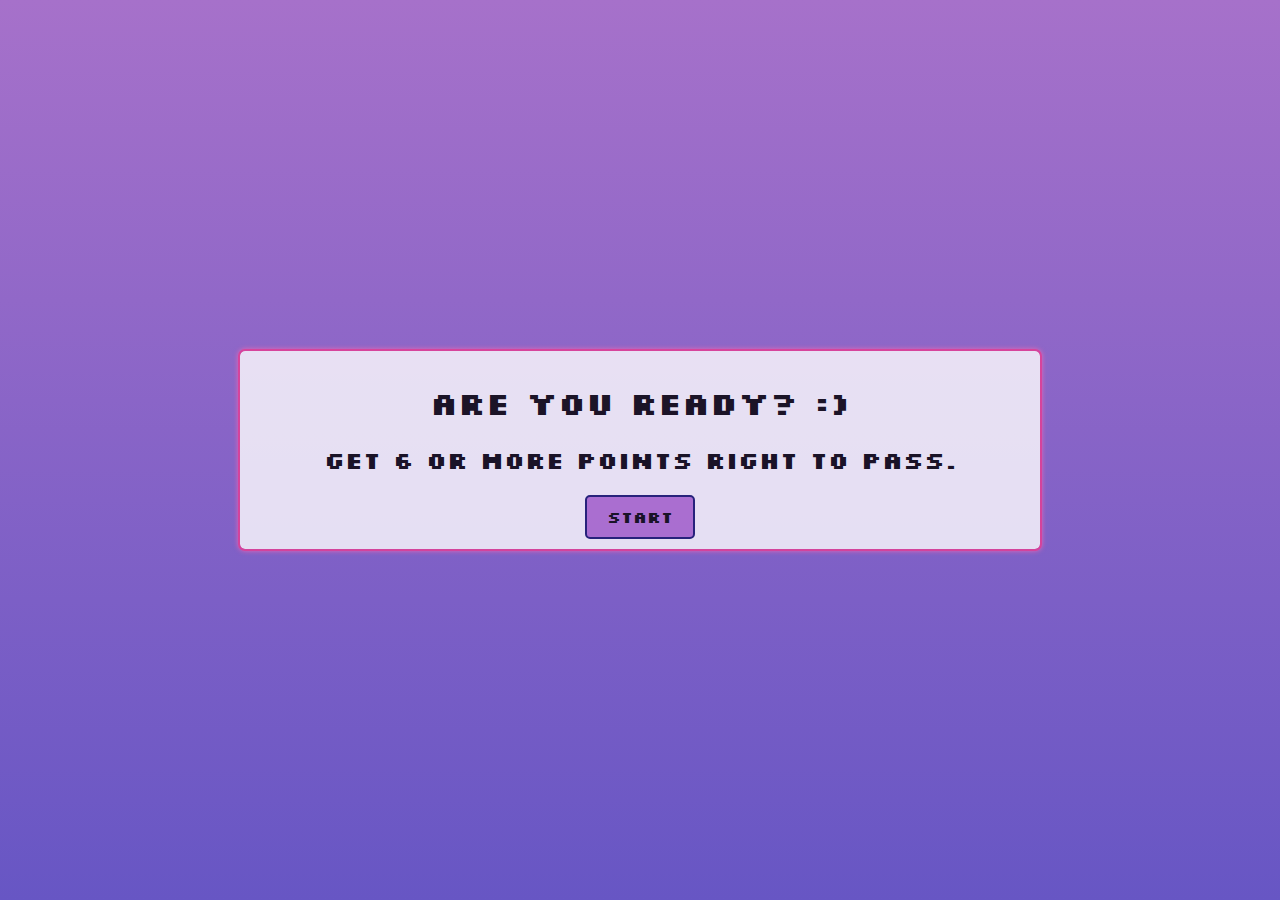
<file: index.html>
<!DOCTYPE html>
<html lang="en">

<head>
    <meta charset="UTF-8">
    <meta http-equiv="X-UA-Compatible" content="IE=edge">
    <meta name="viewport" content="width=device-width, initial-scale=1.0">
    <title>Quiz Time</title>
    <link rel="stylesheet" href="./style.css" />
    <script src="script.js" defer></script>
    <link rel="preconnect" href="https://fonts.googleapis.com">
    <link rel="preconnect" href="https://fonts.gstatic.com" crossorigin>
    <link href="https://fonts.googleapis.com/css2?family=Silkscreen&display=swap" rel="stylesheet">
</head>

<body>
    <div class="container">
        <h1>Are you ready? :)</h1>
        <h2>Get 6 or more points right to pass.</h2>
        <div id="question-container" class="hide">
            <div id="question">Question</div>
            <div id="answer-buttons" class="btn-grid">
                <button class="btn">Answer 1</button>
                <button class="btn">Answer 2</button>
                <button class="btn">Answer 3</button>
                <button class="btn">Answer 4</button>
            </div>
        </div>
        <div class="controls">
            <!-- <div id="progressBar">
            <div id="progressBarFull"></div>
        </div> -->
            <button id="start-btn" class="start-btn btn">Start</button>
            <button id="next-btn" class="next-btn btn hide">Next</button>
        </div>
        <div id="scores" class="score-grid hide">
            <h3 class="hide">Score: </h3>
            <div class="hide" id="score-up">0</div>
            <div id="pic"></div>
        </div>

</body>

</html>
</file>
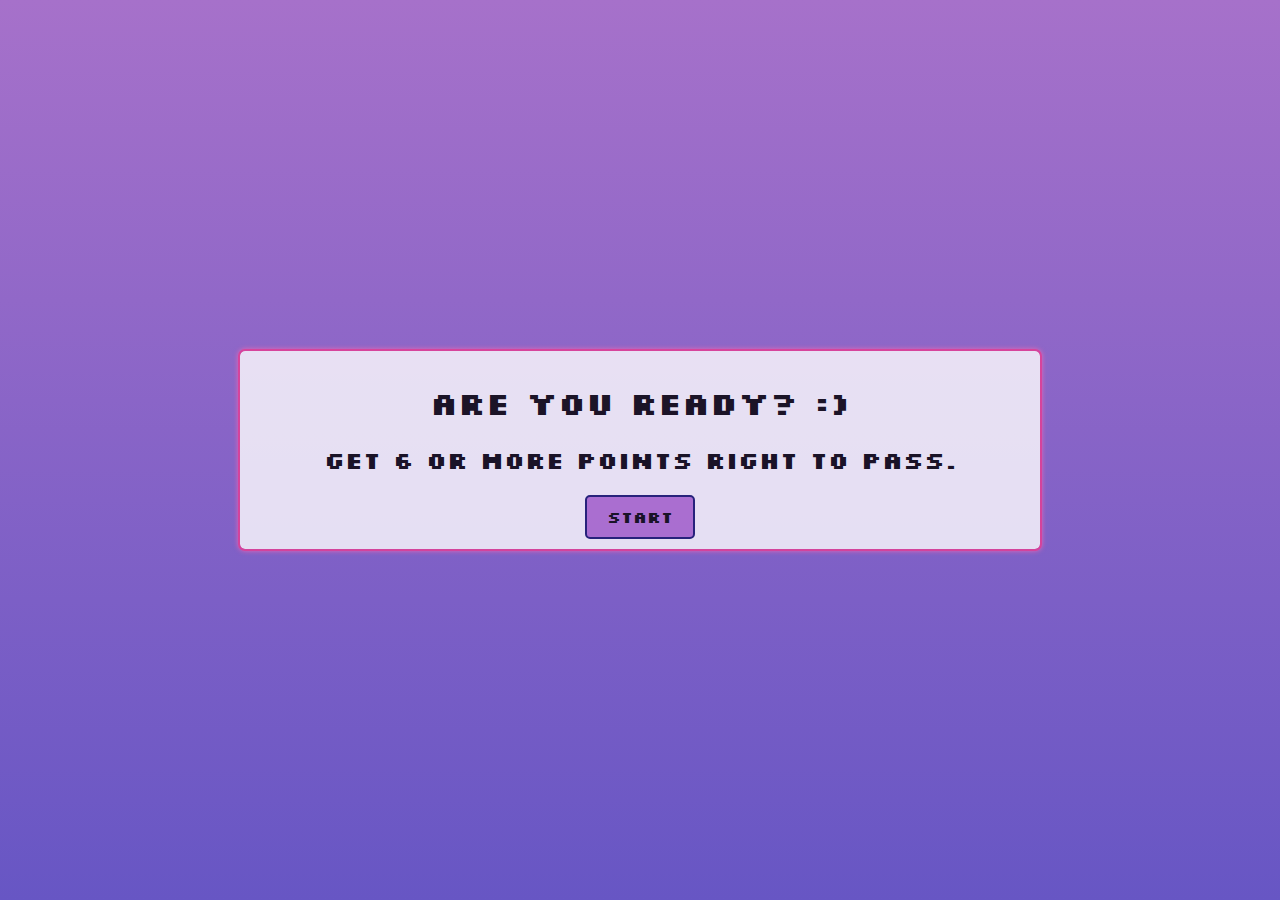
<file: hw.html>
<!DOCTYPE html>
<html lang="en">

<head>
    <meta charset="UTF-8">
    <meta http-equiv="X-UA-Compatible" content="IE=edge">
    <meta name="viewport" content="width=device-width, initial-scale=1.0">
    <title>Quiz Time</title>
    <link rel="stylesheet" href="./style.css" />
    <script src="script.js" defer></script>
    <link rel="preconnect" href="https://fonts.googleapis.com">
    <link rel="preconnect" href="https://fonts.gstatic.com" crossorigin>
    <link href="https://fonts.googleapis.com/css2?family=Silkscreen&display=swap" rel="stylesheet">
</head>

<body>
    <div class="container">
        <h1>Are you ready? :)</h1>
        <h2>Get 6 or more points right to pass.</h2>
        <div id="question-container" class="hide">
          <div id="question">Question</div>
          <div id="answer-buttons" class="btn-grid">
            <button class="btn">Answer 1</button>
            <button class="btn">Answer 2</button>
            <button class="btn">Answer 3</button>
            <button class="btn">Answer 4</button>
          </div>
        </div>
    <div class="controls">
        <!-- <div id="progressBar">
            <div id="progressBarFull"></div>
        </div> -->
        <button id="start-btn" class="start-btn btn">Start</button>
        <button id="next-btn" class="next-btn btn hide">Next</button>
    </div>
    <div id="scores" class="score-grid hide">
        <h3 class="hide">Score: </h3>
        <div class="hide" id="score-up">0</div>
    </div>

</body>

</html>
</file>
<file: style.css>
*, *::before, *::after{
    box-sizing: border-box ;
    font-family: 'Silkscreen', cursive;
}

body{
    background: linear-gradient(rgb(166, 113, 202),rgb(103, 86, 196));
    padding: 0;
    margin:0;
    display:flex;
    justify-content: center;
    align-items: center;
    width:100vw;
    height:100vh;

}

h1, h2, h3{
    text-align: center;
    transition: 1s;
    user-select: none;
}

h1:hover{
    text-shadow: 0 0 5px hotpink;
    transition: 1s;
}

#otherText{
    float:top;
}

.container{
    outline: 2px solid rgb(233, 60, 146);
    width:800px;
    max-width: 80%;
    background-color: white;
    opacity: 0.8;
    border-radius: 5px;
    padding:10px;
    box-shadow: 0 0 5px 2px hotpink;
}

#question{
    user-select:none;
    text-align:center;
    padding:20px;
    font-size:2em;
}

.btn-grid{
    display:grid;
    grid-template-columns: repeat(2, auto);
    justify-content: space-around;
    gap: 10px;
    margin:30px 0;
}

.btn {
    background-color:rgb(180, 114, 211);
    border-radius: 5px;
    padding: 10px 20px;
    border: 2px solid rgb(17, 19, 105);
    outline:none;
    transition:0.5s;
    max-width:250px;
    min-height: 10px;
    max-height:120px;
    white-space: normal;
    font-size:1.5em;
}

.btn:hover{
    background-color: blueviolet;
    cursor:pointer;
    transition:0.5s;
}

.start-btn, .next-btn{
    font-size:1em;
    font-weight:bold;
    padding: 10px 20px;
}

.controls{
    display: flex;
    justify-content: center;
    align-items: center;
}
/* 
#progressBar{
    width:15rem;
    height:1rem;
    border: 2px solid green;
    margin-top:2rem;
    border-radius:50px;
    overflow:hidden;
}

#progressBarFull{
    height:100%;
    background:green;
    width:0%;
} */

.hide{
    display:none;
}

.correct{
    background-color: rgb(155, 214, 155);
    transition: 0.5s;
}

.wrong{
    background-color:rgb(201, 102, 102);
    transition: 0.5s;
}

.score-grid{
    display:flex;
    flex-direction:column;
    justify-content: center;
    align-items: center;
}

#scoreUp{
    display:flex;
    flex-direction:column;
    justify-content: center;
    align-items: center;
}

#img{
    display:flex;
}
</file>
